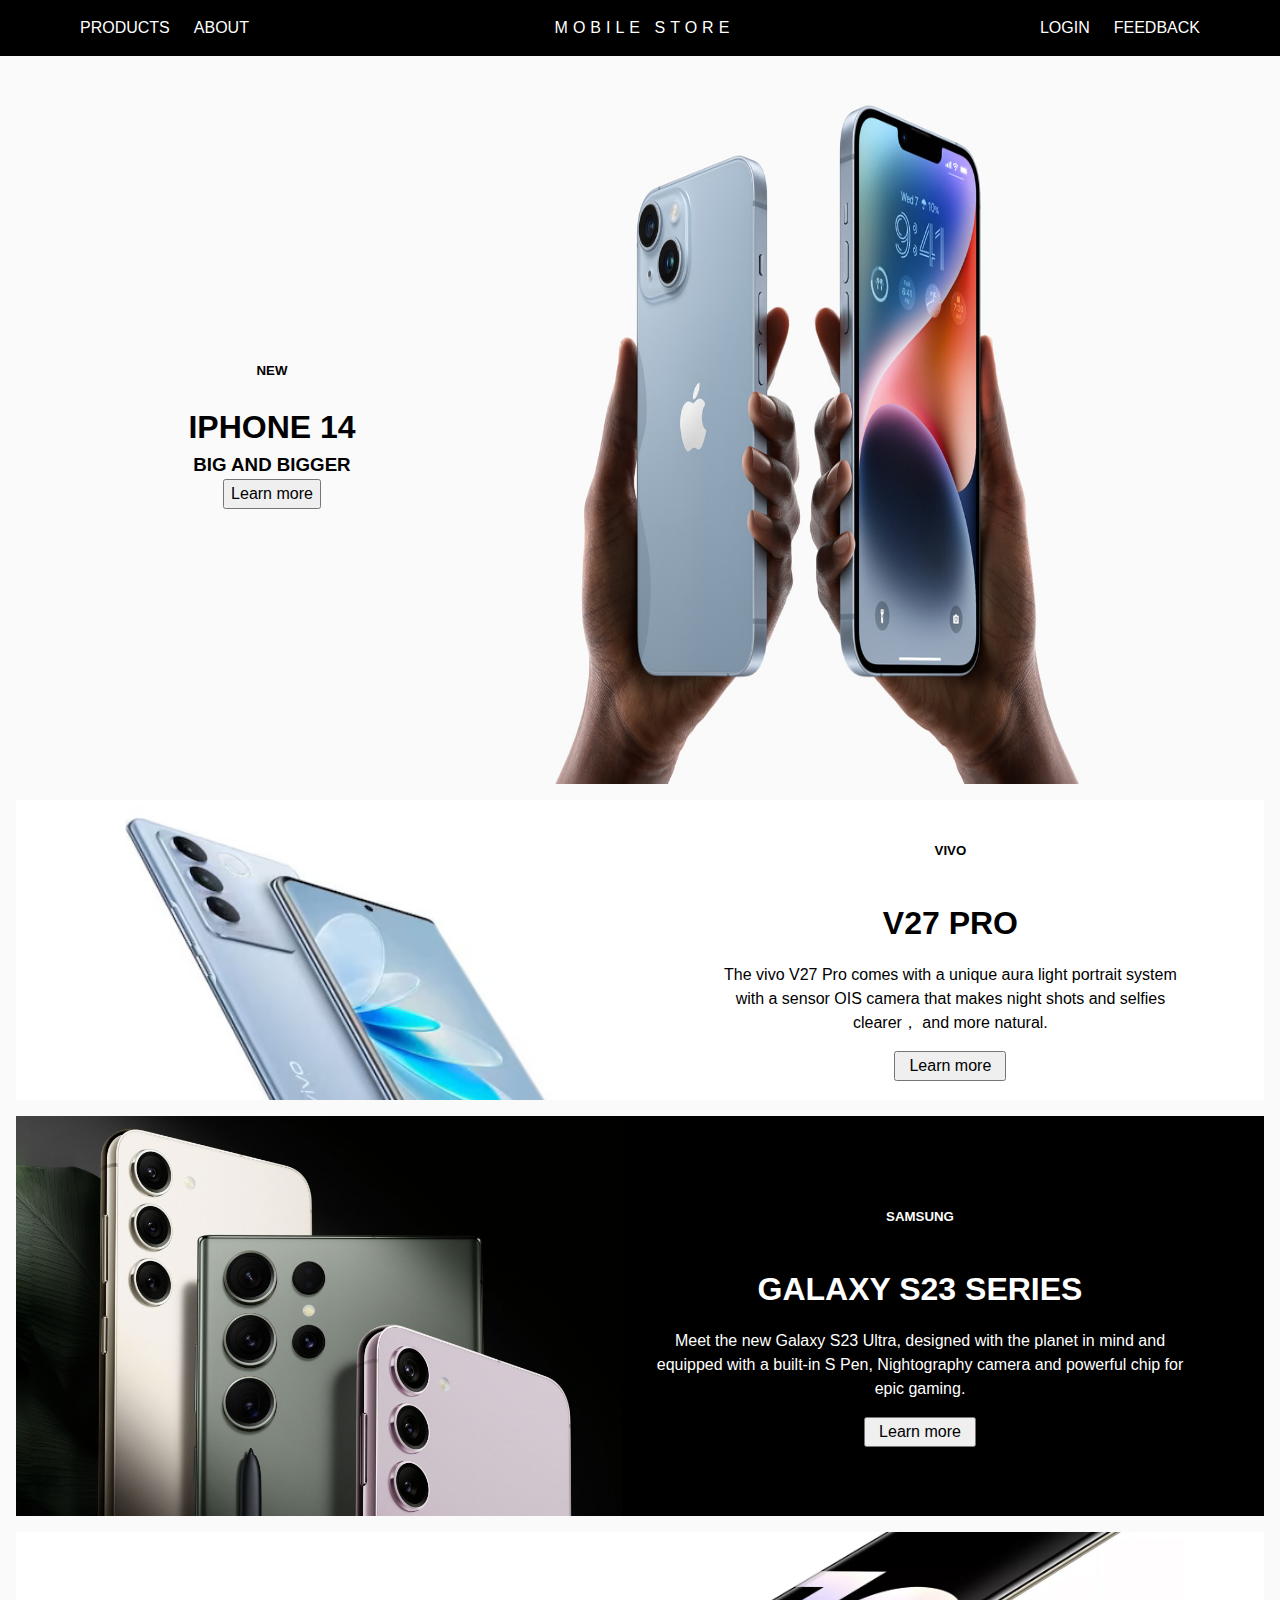
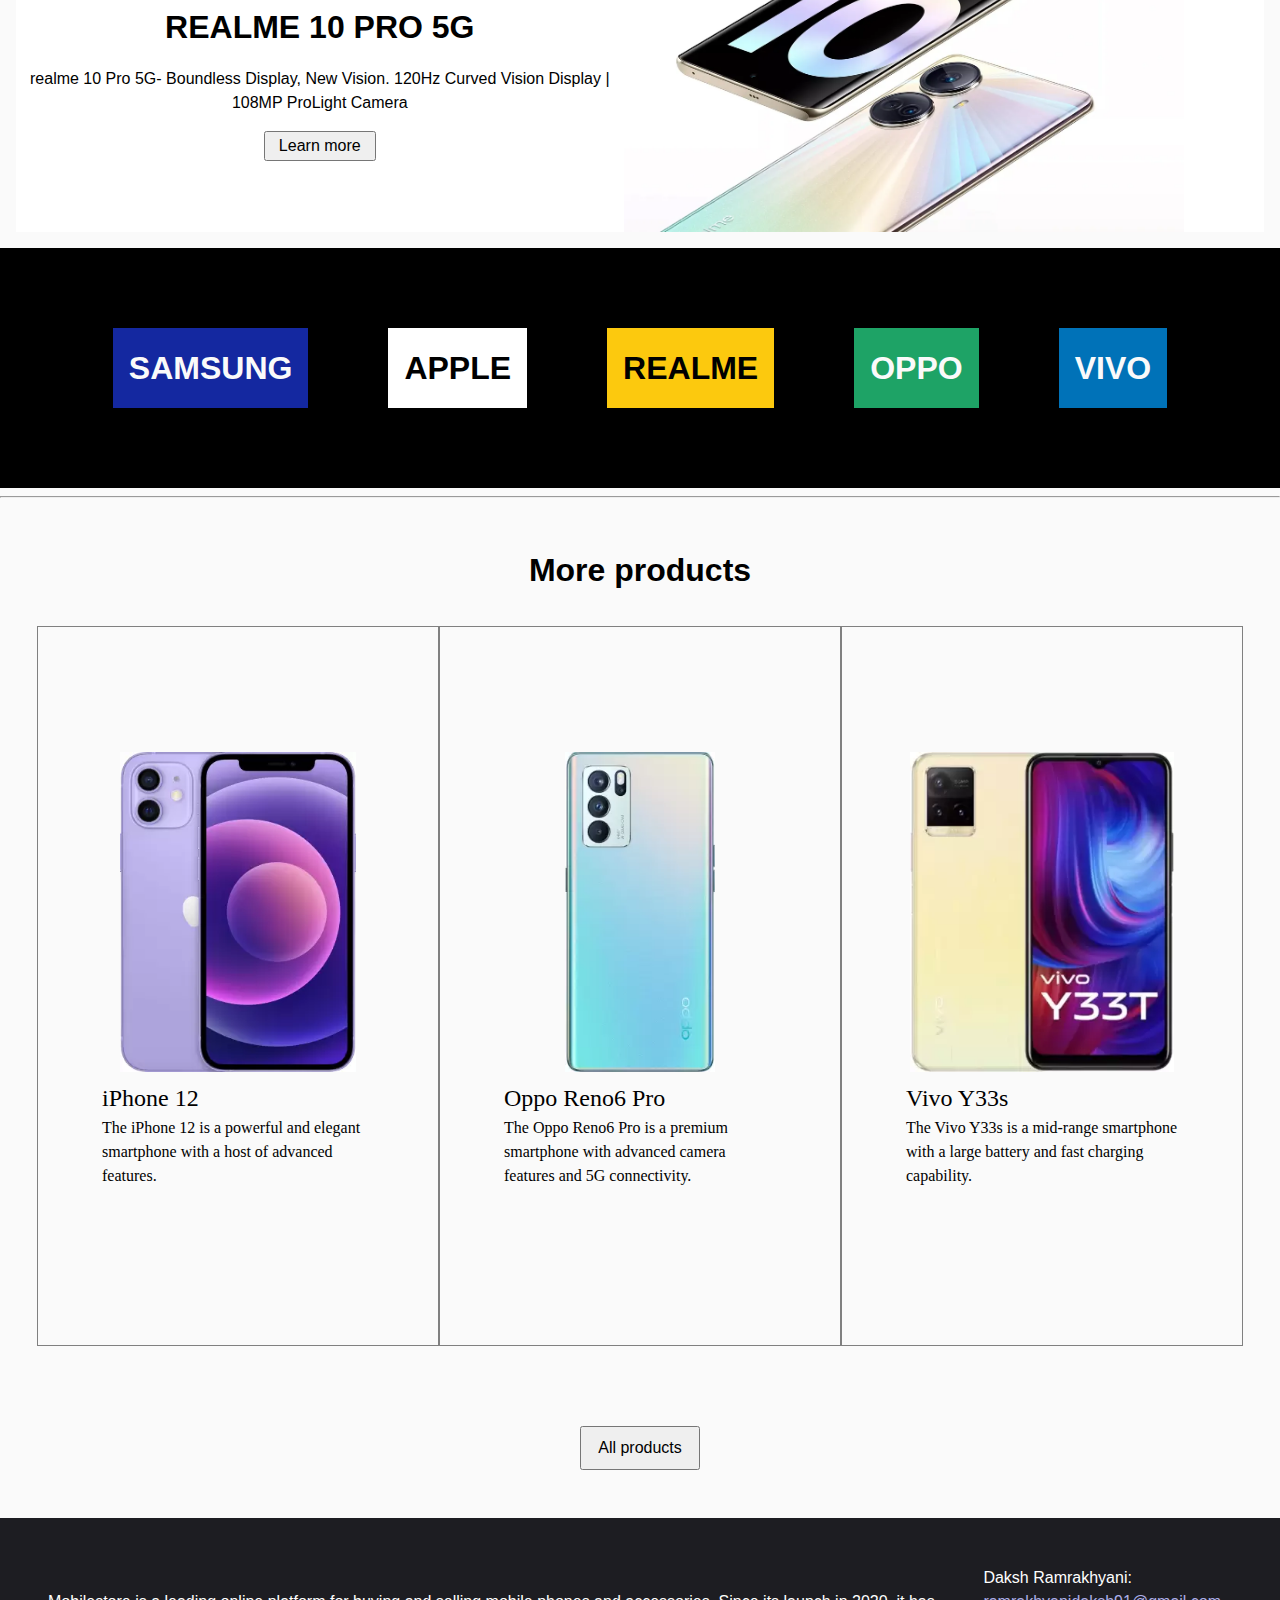
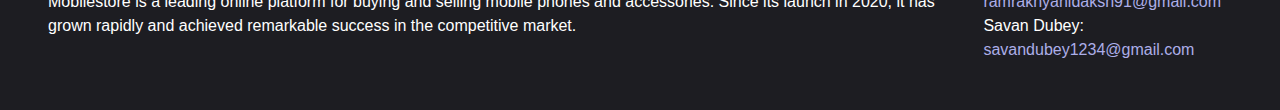
<file: public/index.html>
<!DOCTYPE html>
<html lang="en">
  <head>
    <meta charset="UTF-8" />
    <meta http-equiv="X-UA-Compatible" content="IE=edge" />
    <meta name="viewport" content="width=device-width, initial-scale=1.0" />
    <link rel="stylesheet" href="./stylesheets/style.css" />
    <link rel="stylesheet" href="./stylesheets/products.css" />

    <title>MOBILE STORE</title>
  </head>
  <body style="background-color: #fafafa">
    <!-- -------------------- -->
    <!------- NAVBAAR ---------->
    <!-- -------------------- -->
    <div class="nav1">
      <div class="navLeft">
        <a href="../public/products.html?id=brand">PRODUCTS</a>
        <a href="../public/about.html">ABOUT</a>
      </div>
      <a href="index.html" class="navTitle">MOBILE STORE</a>

      <div class="navLeft">
        <a href="../public/login.html">LOGIN</a>
        <a href="../public/feedback.html  ">FEEDBACK</a>
      </div>
    </div>
    <!-- -------------------- -->
    <!-------  latest   -------->
    <!-- -------------------- -->

    <div class="iphone14">
      <div align=" center" class="iphone14Text">
        <h5>NEW</h5>
        <h1>IPHONE 14</h1>
        <h3>BIG AND BIGGER</h3>
        <button id="iphone14Btn">Learn more</button>
      </div>
      <img
        src="..\assets\iphone14.jpg"
        alt="iphone 14"
        width="60%"
        height="300px"
      />
    </div>

    <div class="banners" style="background-color: #ffffff; color: black">
      <img
        src="../assets/viviv27.jpg"
        alt="vivo27"
        width="60%"
        height="300px"
      />
      <div align=" center" class="posterHead">
        <h5>VIVO</h5>
        <h1>V27 PRO</h1>
        <p>
          The vivo V27 Pro comes with a unique aura light portrait system with a
          sensor OIS camera that makes night shots and selfies clearer， and
          more natural.
        </p>
        <button id="v27pro">Learn more</button>
      </div>
    </div>

    <div class="banners">
      <img
        src="..\assets\galaxys23.jpg"
        alt="iphone 14"
        width="60%"
        height="400px"
      />
      <div align=" center" class="posterHead">
        <h5>SAMSUNG</h5>
        <h1>GALAXY S23 SERIES</h1>
        <p>
          Meet the new Galaxy S23 Ultra, designed with the planet in mind and
          equipped with a built-in S Pen, Nightography camera and powerful chip
          for epic gaming.
        </p>
        <button id="galaxys23">Learn more</button>
      </div>
    </div>

    <div class="banners" style="background-color: #ffffff; color: black">
      <div align=" center" class="posterHead">
        <h1>REALME 10 PRO 5G</h1>
        <p>
          realme 10 Pro 5G- Boundless Display, New Vision. 120Hz Curved Vision
          Display | 108MP ProLight Camera
        </p>
        <button id="realmepro5g">Learn more</button>
      </div>
      <img
        src="../assets/Realme-10-Pro.webp"
        alt="Realme 10 pro"
        ;
        width="60%"
        height="300px"
      />
    </div>

    <!-- -------------------- -->
    <!-- ALL BRANDS AVAILABLE -->
    <!-- -------------------- -->

    <div class="brands">
      <div class="samsung">
        <a href="./products.html?id=Samsung" class="brandTitle"
          ><h1>SAMSUNG</h1></a
        >
      </div>
      <div class="apple">
        <a href="./products.html?id=Apple" class="brandTitle2"
          ><h1>APPLE</h1></a
        >
      </div>
      <div class="realme">
        <a href="./products.html?id=Realme" class="brandTitle2"
          ><h1>REALME</h1></a
        >
      </div>
      <div class="oppo">
        <a href="./products.html?id=Oppo" class="brandTitle"><h1>OPPO</h1></a>
      </div>
      <div class="vivo">
        <a href="./products.html?id=Vivo" class="brandTitle"><h1>VIVO</h1></a>
      </div>
    </div>

    <!-- -------------------- -->
    <!--- DISCOVER PRODUCTS  --->
    <!-- -------------------- -->
    <hr />
    <div class="discoverWrapper">
      <h1>More products</h1>
      <div
        class="discover , cardConatiner"
        id="discover"
        style="background-color: #fafafa; height: 80vh"
      ></div>
      <button>
        <a href="../public/products.html?id=brand">All products</a>
      </button>
    </div>
    <!-- -------------------- -->
    <!-- FOOTER  -->
    <!-- -------------------- -->

    <div class="footer">
      <div class="footerAbout">
        Mobilestore is a leading online platform for buying and selling mobile
        phones and accessories. Since its launch in 2020, it has grown rapidly
        and achieved remarkable success in the competitive market.
      </div>
      <div class="contactus">
        <p>
          Daksh Ramrakhyani:
          <a href="mailto:ramrakhyanidaksh91@gmail.com"
            >ramrakhyanidaksh91@gmail.com</a
          ><br />
          Savan Dubey:
          <a href="mailto:savandubey1234@gmail.com">savandubey1234@gmail.com</a>
        </p>
      </div>
    </div>

    <script type="module" src="app.js"></script>
  </body>
</html>
</file>
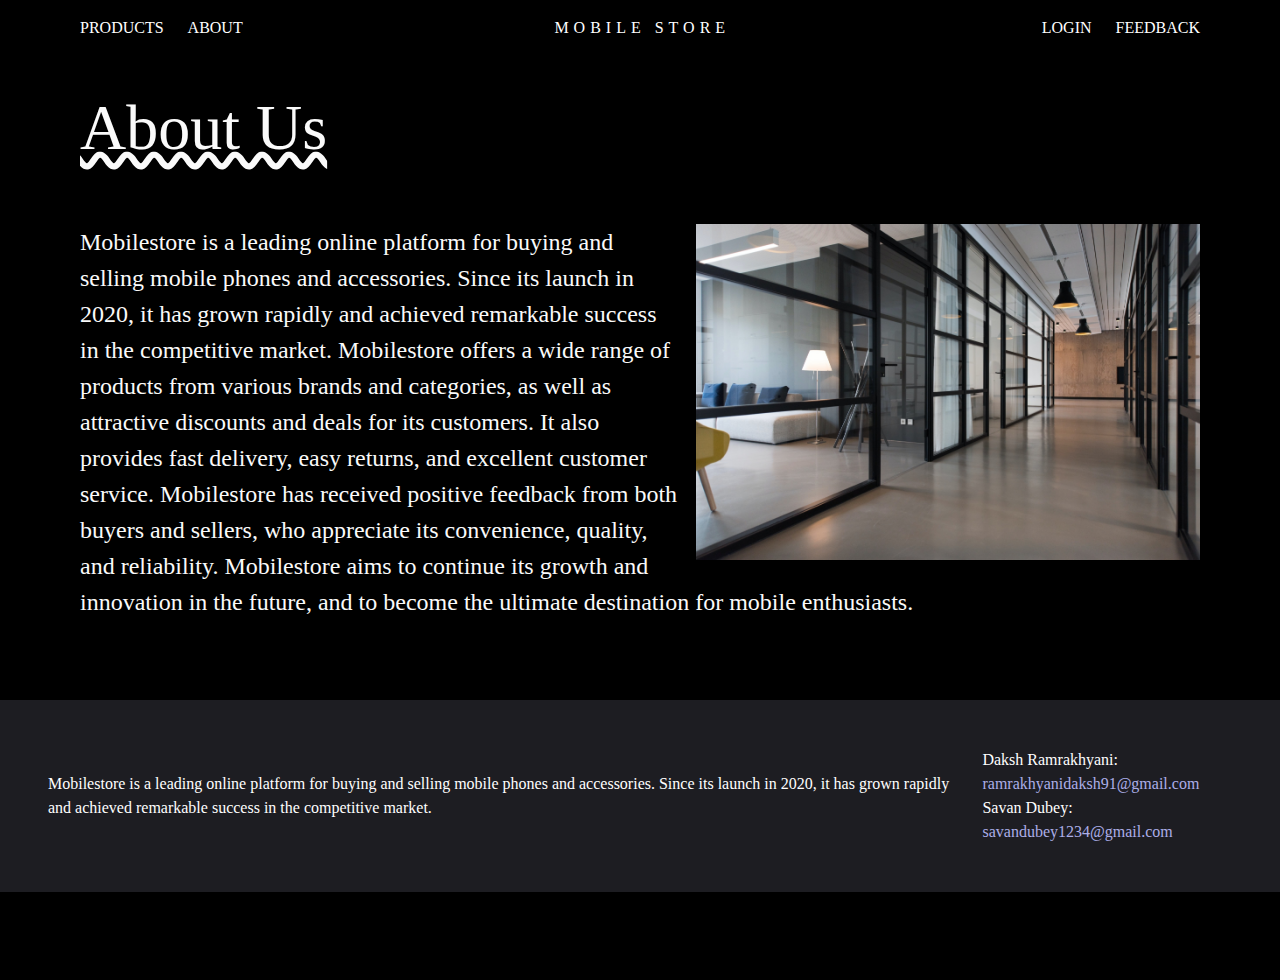
<file: public/about.html>
<!DOCTYPE html>
<html lang="en">
  <head>
    <meta charset="UTF-8" />
    <meta http-equiv="X-UA-Compatible" content="IE=edge" />
    <meta name="viewport" content="width=device-width, initial-scale=1.0" />
    <title>ABOUT</title>
    <link rel="stylesheet" href="../public/stylesheets/style.css" />
  </head>
  <body class="body">
    <div class="nav1">
      <div class="navLeft">
        <a href="../public/products.html?id=brand">PRODUCTS</a>
        <a href="../public/about.html">ABOUT</a>
      </div>
      <a href="index.html" class="navTitle">MOBILE STORE</a>

      <div class="navLeft">
        <a href="../public/login.html">LOGIN</a>
        <a href="../public/feedback.html  ">FEEDBACK</a>
      </div>
    </div>

    <div class="about">
      <div class="aboutHead">About Us</div>
      <img src="../assets/office.jpg" />
      <p>
        Mobilestore is a leading online platform for buying and selling mobile
        phones and accessories. Since its launch in 2020, it has grown rapidly
        and achieved remarkable success in the competitive market. Mobilestore
        offers a wide range of products from various brands and categories, as
        well as attractive discounts and deals for its customers. It also
        provides fast delivery, easy returns, and excellent customer service.
        Mobilestore has received positive feedback from both buyers and sellers,
        who appreciate its convenience, quality, and reliability. Mobilestore
        aims to continue its growth and innovation in the future, and to become
        the ultimate destination for mobile enthusiasts.
      </p>
    </div>

    <div class="footer">
      <div class="footerAbout">
        Mobilestore is a leading online platform for buying and selling mobile
        phones and accessories. Since its launch in 2020, it has grown rapidly
        and achieved remarkable success in the competitive market.
      </div>
      <div class="contactus">
        <p>
          Daksh Ramrakhyani:
          <a href="mailto:ramrakhyanidaksh91@gmail.com"
            >ramrakhyanidaksh91@gmail.com</a><br>
          Savan Dubey:
          <a href="mailto:savandubey1234@gmail.com"
            >savandubey1234@gmail.com</a>
      </div>
    </div>
  </body>
</html>
</file>
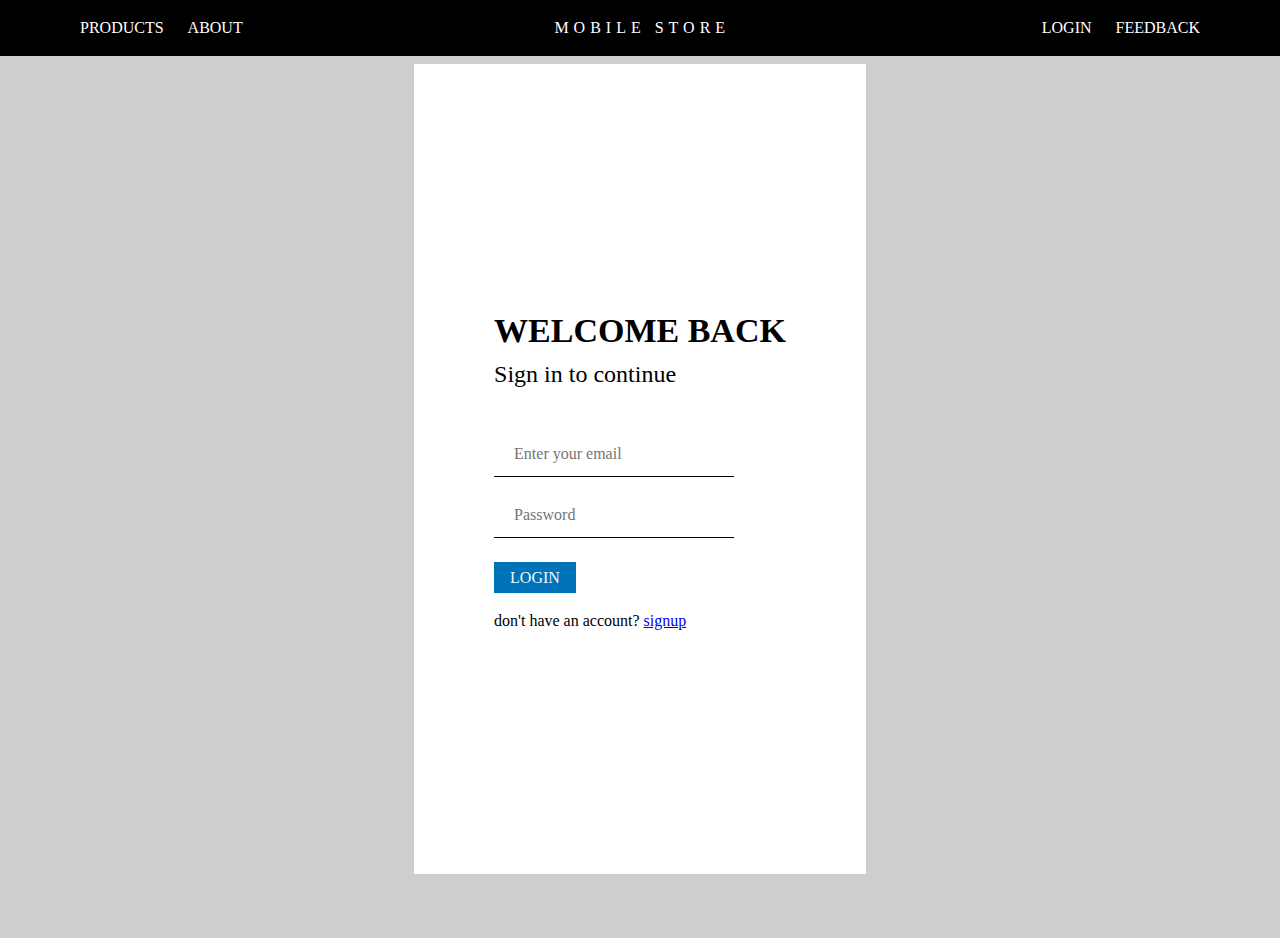
<file: public/login.html>
<!DOCTYPE html>
<html lang="en">
<head>
    <meta charset="UTF-8">
    <meta http-equiv="X-UA-Compatible" content="IE=edge">
    <meta name="viewport" content="width=device-width, initial-scale=1.0">
    <title>LOGIN</title>
    <link rel="stylesheet" href="../public/stylesheets/login.css">
    <link rel="stylesheet" href="./stylesheets/style.css">
</head>
<body>
    <div class="nav1">
        <div class="navLeft">
          <a href="../public/products.html?id=brand">PRODUCTS</a>
          <a href="../public/about.html">ABOUT</a>
        </div>
        <a href="index.html" class="navTitle">MOBILE STORE</a>
  
        <div class="navLeft">
          <a href="../public/login.html">LOGIN</a>
          <a href="../public/feedback.html  ">FEEDBACK</a>
        </div>
      </div>
    <div class="login">
        <h1>WELCOME BACK</h1>
        <h2>Sign in to continue</h2>
        <form method="get" action="./login.php">
            <input type="email" name="email" placeholder="Enter your email"  required><br>
            <input type="password" name="pass" placeholder="Password"  required><br>
            <input type="submit" value="LOGIN" class="loginBtn">
        </form>
        <p>don't have an account? <a href="../public/signup.html">signup</a></p>
    </div>

</body>
</html>
</file>
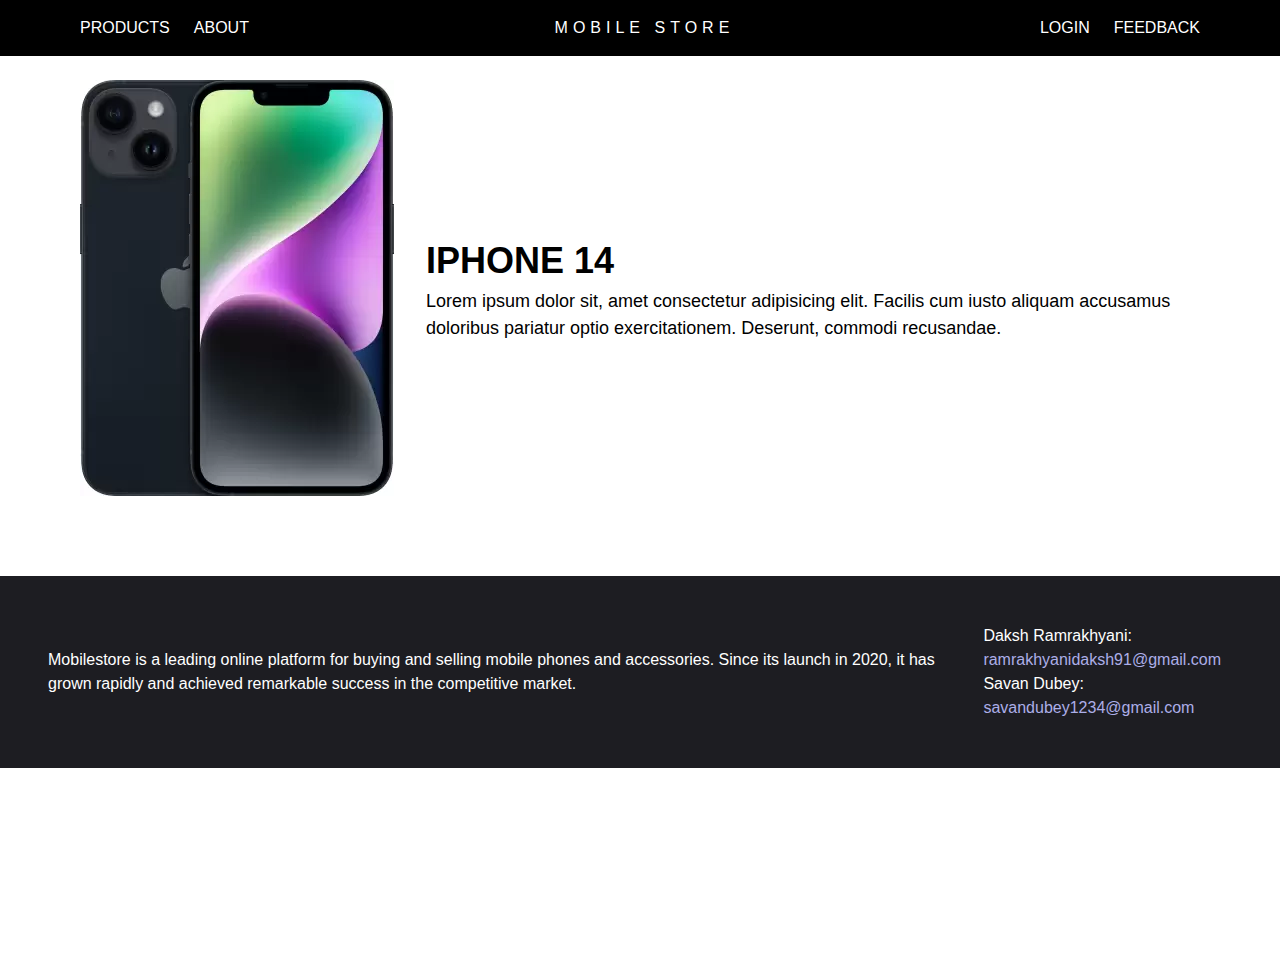
<file: public/product.html>
<!DOCTYPE html>
<html lang="en">
<head>
    <meta charset="UTF-8">
    <meta http-equiv="X-UA-Compatible" content="IE=edge">
    <meta name="viewport" content="width=device-width, initial-scale=1.0">
    <title>MOBILE STORE</title>
    <link rel="stylesheet" href="../public/stylesheets/product.css">
    <link rel="stylesheet" href="./stylesheets/style.css">
    
</head>
<body>
    <!-- -------------------- -->
    <!------- NAVBAAR ---------->
    <!-- -------------------- -->
    <div class="nav1">
      <div class="navLeft">
        <a href="../public/products.html?id=brand">PRODUCTS</a>
        <a href="../public/about.html">ABOUT</a>
      </div>
      <a href="index.html" class="navTitle">MOBILE STORE</a>

      <div class="navLeft">
        <a href="../public/login.html">LOGIN</a>
        <a href="../public/feedback.html  ">FEEDBACK</a>
      </div>
    </div>

    <!-- -------------------- -->
    <!----- PRODUCT PAGE ------->
    <!-- -------------------- -->
    <div class="productWrapper" id="productWrapper">
      <img src="../assets/iphone14_.jpg" alt=""id="img">
      <div class="left" id="left">
        <h1 id="name">IPHONE 14</h1>
        <p id="description">Lorem ipsum dolor sit, amet consectetur adipisicing elit. Facilis cum iusto aliquam accusamus doloribus pariatur optio exercitationem. Deserunt, commodi recusandae.</p>
       
      </div>
    </div>

     <!-- -------------------- -->
    <!-- FOOTER  -->
    <!-- -------------------- -->
    <div class="footer">
      <div class="footerAbout">
        Mobilestore is a leading online platform for buying and selling mobile
        phones and accessories. Since its launch in 2020, it has grown rapidly
        and achieved remarkable success in the competitive market.
      </div>
      <div class="contactus">
        <p>
          Daksh Ramrakhyani:
          <a href="mailto:ramrakhyanidaksh91@gmail.com"
            >ramrakhyanidaksh91@gmail.com</a><br>
          Savan Dubey:
          <a href="mailto:savandubey1234@gmail.com"
            >savandubey1234@gmail.com</a>
      </div>
    </div>
    <script type="module" src="product.js"></script>
</body>
</html>
</file>
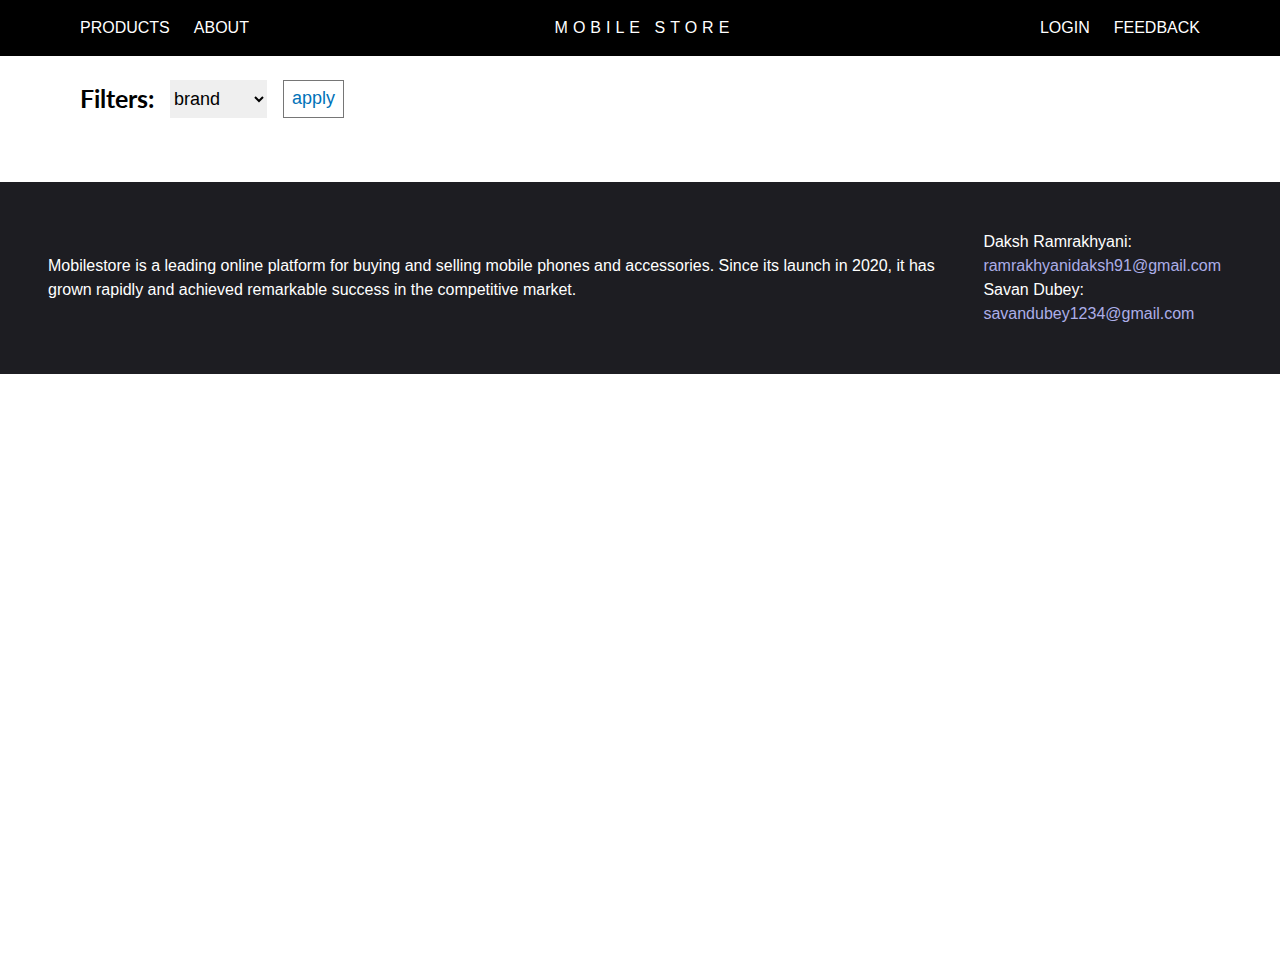
<file: public/products.html>
<!DOCTYPE html>
<html lang="en">
  <head>
    <meta charset="UTF-8" />
    <meta http-equiv="X-UA-Compatible" content="IE=edge" />
    <meta name="viewport" content="width=device-width, initial-scale=1.0" />
    <link rel="stylesheet" href="../public/stylesheets/style.css" />
    <link rel="stylesheet" href="../public/stylesheets/products.css" />
    <title>PRODUCTS</title>
    <link rel="preconnect" href="https://fonts.googleapis.com" />
    <link rel="preconnect" href="https://fonts.gstatic.com" crossorigin />
    <link
      href="https://fonts.googleapis.com/css2?family=Lato:ital,wght@0,300;0,400;1,300&display=swap"
      rel="stylesheet"
    />
  </head>
  <body style="background-color: white; color: black">
    <!-- -------------------- -->
    <!------- NAVBAAR ---------->
    <!-- -------------------- -->
    <div class="nav1">
      <div class="navLeft">
        <a href="../public/products.html?id=brand">PRODUCTS</a>
        <a href="../public/about.html">ABOUT</a>
      </div>
      <a href="index.html" class="navTitle">MOBILE STORE</a>

      <div class="navLeft">
        <a href="../public/login.html">LOGIN</a>
        <a href="../public/feedback.html  ">FEEDBACK</a>
      </div>
      </div>
    </div>

    <!-- -------------------- -->
    <!----- PRODUCTS LIST ------>
    <!-- -------------------- -->
    <div class="filterContainer">
      <!-- <label for="">Search by Brand</label> -->
      <div class="filters" id="filters">
        <h1>Filters:</h1>
        <select id="brands">
          <option>brand</option>
          <option>Oppo</option>
          <option>Realme</option>
          <option>Apple</option>
          <option>Samsung</option>
          <option>Vivo</option>
        </select>

        <input type="button" value="apply" id="apply" />
      </div>
    </div>

    <div class="productspage cardConatiner">
      <!-- <div class="filter">hhh</div> -->
    </div>

    <!-- -------------------- -->
    <!-- FOOTER  -->
    <!-- -------------------- -->
    <div class="footer">
      <div class="footerAbout">
        Mobilestore is a leading online platform for buying and selling mobile
        phones and accessories. Since its launch in 2020, it has grown rapidly
        and achieved remarkable success in the competitive market.
      </div>
      <div class="contactus">
        <p>
          Daksh Ramrakhyani:
          <a href="mailto:ramrakhyanidaksh91@gmail.com"
            >ramrakhyanidaksh91@gmail.com</a><br>
          Savan Dubey:
          <a href="mailto:savandubey1234@gmail.com"
            >savandubey1234@gmail.com</a>
      </div>
    </div>


    <script type="module" src="products.js"></script>
  </body>
</html>
</file>
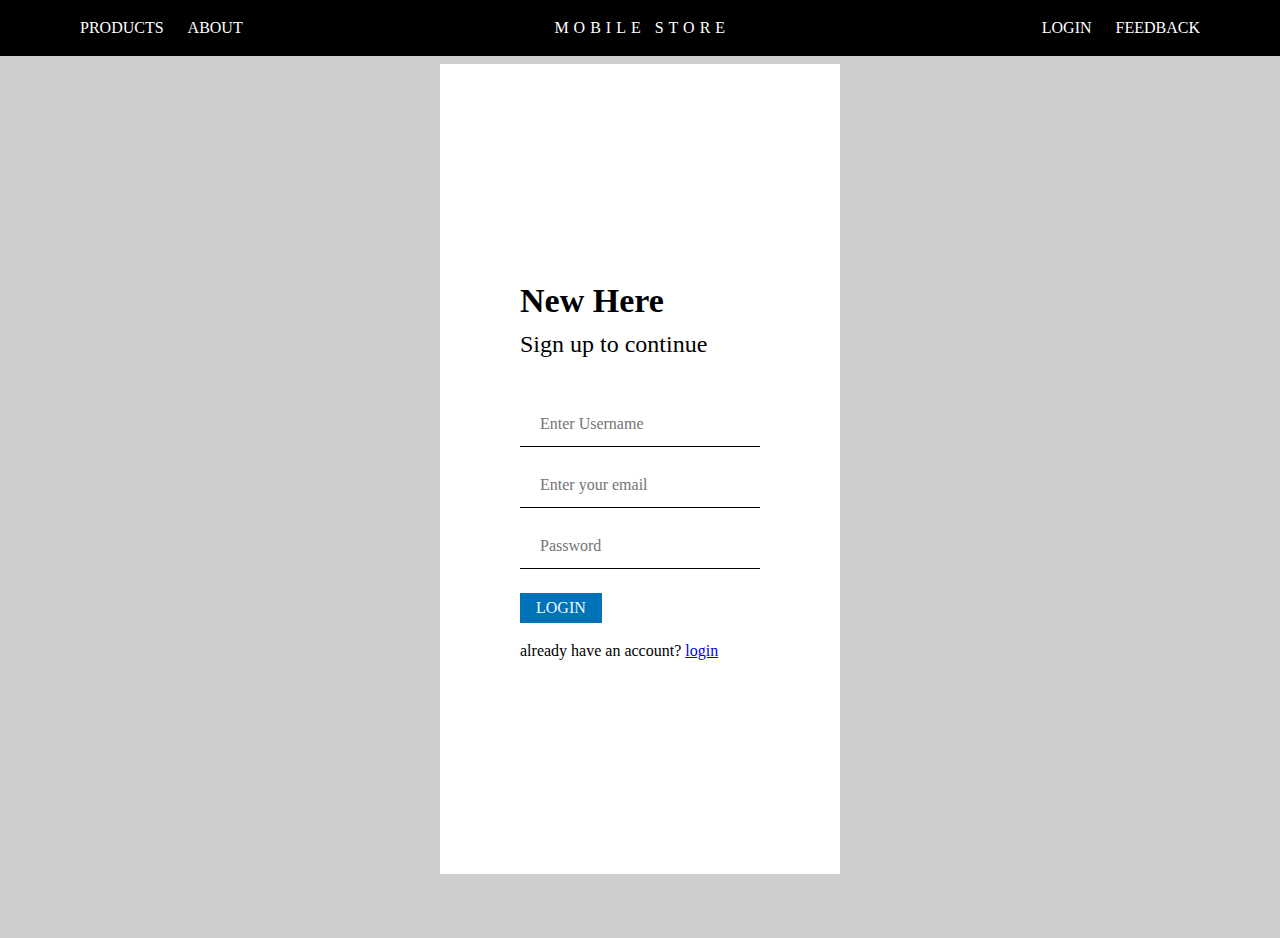
<file: public/signup.html>
<!DOCTYPE html>
<html lang="en">
<head>
    <meta charset="UTF-8">
    <meta http-equiv="X-UA-Compatible" content="IE=edge">
    <meta name="viewport" content="width=device-width, initial-scale=1.0">
    <title>SIGNUP</title>
    <link rel="stylesheet" href="../public/stylesheets/login.css">
    <link rel="stylesheet" href="./stylesheets/style.css">
</head>
<body>
    <div class="nav1">
        <div class="navLeft">
          <a href="../public/products.html?id=brand">PRODUCTS</a>
          <a href="../public/about.html">ABOUT</a>
        </div>
        <a href="index.html" class="navTitle">MOBILE STORE</a>
  
        <div class="navLeft">
          <a href="../public/login.html">LOGIN</a>
          <a href="../public/feedback.html  ">FEEDBACK</a>
        </div>
      </div>
    <div class="login">
        <h1>New Here</h1>
        <h2>Sign up to continue</h2>
        <form method="get" action="./signup.php">
            <input type="text" name="name" placeholder="Enter Username" required><br>
            <input type="email" name="email" placeholder="Enter your email" required><br>
            <input type="password" name="pass" placeholder="Password" required><br>
            <input type="submit" value="LOGIN" class="loginBtn">
        </form>
        <p>already have an account? <a href="../public/login.html">login</a></p>
    </div>

</body>
</html>
</file>
<file: public/stylesheets/style.css>
/* Box sizing rules */
*,
*::before,
*::after {
  box-sizing: border-box;
}

/* Remove default margin */
body,
h1,
h2,
h3,
h4,
p,
figure,
blockquote,
dl,
dd {
  margin: 0;
}

/* Remove list styles on ul, ol elements with a list role, which suggests default styling will be removed */
ul[role='list'],
ol[role='list'] {
  list-style: none;
}

/* Set core root defaults */
html:focus-within {
  scroll-behavior: smooth;
}

/* Set core body defaults */
body {
  min-height: 100vh;
  text-rendering: optimizeSpeed;
  line-height: 1.5;
}

/* A elements that don't have a class get default styles */
a:not([class]) {
  text-decoration-skip-ink: auto;
}

/* Make images easier to work with */
img,
picture {
  max-width: 100%;
  display: block;
}

/* Inherit fonts for inputs and buttons */
input,
button,
textarea,
select {
  font: inherit;
}

/* Remove all animations, transitions and smooth scroll for people that prefer not to see them */
@media (prefers-reduced-motion: reduce) {
  html:focus-within {
   scroll-behavior: auto;
  }
  
  *,
  *::before,
  *::after {
    animation-duration: 0.01ms !important;
    animation-iteration-count: 1 !important;
    transition-duration: 0.01ms !important;
    scroll-behavior: auto !important;
  }
}

.nav1{
    display: flex;
    align-items: center;
    justify-content: space-between;
    background-color: rgb(0, 0, 0);
    border: none;
    padding: 1rem 5rem;
    margin: 0;
    position: fixed;
    right: 0;
    left: 0;
    top: 0;
    z-index: 500;

}
.nav1 >* , .nav1>*>*{
    color: white;
    text-decoration: none;
}
.nav1 > a:hover{
    color: rgb(214, 224, 236);
    text-decoration: none;
}
.navLeft > a:hover{
    color: rgb(214, 224, 236);
    text-decoration: none;
}
.navTitle{
    letter-spacing: 5px;
}
.navLeft{
    display: flex;
    align-items: center;
    gap: 1.5rem;
}

.brands{
    background-color: black;
    display: flex;
    align-items: center;
    gap: 5rem;
    justify-content: center;
    padding: 5rem 0;
}
.brands > *{
    padding: 1rem;
    display: flex;
    align-items: center;
    gap:  1rem;
}
.brands >*:hover{
    padding: 1.02rem;
    color: black;
}
.samsung{
    background-color: #1428a0;

}
.apple{
    background-color: white;
    color: black;
}
.realme{
    background-color: #fcc90e;
    color: black;
}
.oppo{
    background-color: rgb(30, 163, 102);
    color: white;
}
.vivo{
    background-color: #0072B8;
    color: white;
}
.brandTitle{
    text-decoration: none;
    color: #fafafa;
}
.brandTitle2{
    text-decoration: none;
    color: black;
}

.iphone14{
    margin: 3rem  5rem 0rem 5rem;

    background-color: #fafafa;
    color: black;
    padding: 1rem 0 0 0;
    display: flex;
    justify-content: center;
    width: 100vw;
    
}
.iphone14Text{
    display: flex;
    align-items:center ;
    justify-content: center;
    flex-direction: column;

}
.iphone14 img {
    height: 80vh;
    width: 70vw;
}

.banners{
    margin: 1rem;
    display: flex;
    align-items: center;
    justify-content: center;
    padding: 0rem 5rem  0rem 0;
    background-color: black;
    color: white;
}
.posterHead{
    display: flex;
    flex-direction: column;
    gap: 1rem;
    align-items: center;
}
.posterHead button {
    width: 7rem;
}
/* ---------- */
/*   footer   */
/* ---------- */
.footer{
    background-color: rgb(29, 29, 34);
    color: white;
    padding: 2rem;
    display: flex;
    align-items: center;
    justify-content: space-between;
}
.footerAbout,.contactus{
    padding: 1rem;
}
.contactus a {
    text-decoration: none;
    color: #acaee8;
}

.discoverWrapper{
    padding: 1rem 0;
    display: flex;
    flex-direction: column;
    align-items: center;
    justify-content: center;
    margin: 2rem;
}
.discoverWrapper>button>a {
    text-decoration: none;
    color: black;
}
.discoverWrapper>button {
    margin-top: 3rem;
    padding: 0.5rem 1rem ;
}

/* ------------ */
/*- ABOUT PAGE -*/
/* ------------ */

.body{
    background-color: black;
    color: #fafafa;
}
.aboutHead{
    font-size: 64px;
    margin: 3rem 0;
    text-decoration: underline;
    text-decoration-style:wavy;
}
.about{
    margin: 5rem;
}
.about p {
    font-size: 24px;
    padding-right: 1rem;
}
.about img {
    margin-left: 1rem;
    float:right;
    width: 45%;
}
</file>
<file: public/stylesheets/products.css>
body{
  font-family: Verdana, Geneva, Tahoma, sans-serif;
}

.filters {
  background-color: rgb(255, 255, 255);
  margin: 5rem 5rem 0 5rem;
  display: flex;
  gap: 1rem;
}
#brands {
  border: none;
  outline: none;
  font-size: 18px;
}

.filters h1 {
  font-family: "Lato", sans-serif;
  font-size: 25px;
}
#apply {
  color: #0072B8;
  border: 0.1px solid rgb(118, 118, 118);
  background-color: #ffffff;
  font-size: 18px;
  padding: 0 0.5rem;
}
.cardwrapper{
  display: flex;
  flex-direction: column;
  align-items: center;
  justify-content: center;
  padding: 0.5rem;
  padding-bottom: 2rem;
border: 1px solid gray;
}
.cardwrapper button {
  width: 15rem;
  padding: 0.5rem 1rem ;
  background-color: #0072B8;
  color: aliceblue;
  border: none;
}
.cardwrapper button:hover{
  background-color: #226a19;
}
.cardConatiner {
  display: grid;
  grid-template-columns: 1fr 1fr 1fr ;
  margin: 2rem 5rem;
  /* height: 100vh; */
  font-family: 'Times New Roman', Times, serif;
}

.card {
  padding: 1rem;
  border: none;
  display: flex;
  flex-direction: column;
  align-items: center;
  justify-content: center;
  height: 28rem;
  width: 20rem;
  margin: 2rem ;
}


.cardTitle {
  padding: 0.5rem;
  color: black;
  font-family: 'Times New Roman', Times, serif;
}
.cardTitle h3 {
  font-size: 24px;
  font-weight: 100;
}
.card img {

  width: 30rem;
  height: 20rem;
  object-fit: contain;
}
</file>
<file: public/stylesheets/login.css>
*{
    margin: 0;
    padding: 0;
}


body{
    display: flex;
    align-items: center;
    justify-content: center;
    font-family: Verdana;
    flex-direction: column;
    background-color: rgb(206, 206, 206);
}
.login{

    height: 90vh;
    display: flex;
    flex-direction: column;
    align-items: flex-start;
    justify-content: center;
    background-color: white;
    padding: 5rem;
    margin: 4rem 0;
}
.login h1 {
    font-size: 34px;
    margin: 0;
}
.login h2 {
    font-size: 24px;
    margin: 0;
    margin-bottom: 2rem;
    font-weight: 400;

}
/* form{
    display: flex;
    flex-direction: column;
    align-items: center;
    justify-content: center;
} */
input{
    font-size: 16px;
    margin: 0.5rem 0;
    border: none;
    border-bottom: 1px solid black;
    background-color: inherit;
    padding: 10px 20px;
}
.loginBtn{
    padding: 0.2rem 1rem;
    border: none;
    background-color: #0072B8;
    color: aliceblue;
    margin: 1rem 0;
}
</file>
<file: public/stylesheets/product.css>
body{
  box-sizing: border-box;
  margin: 0;
  padding: 0;
  font-family: Verdana, Geneva, Tahoma, sans-serif;
}

.nav1{
    display: flex;
    align-items: center;
    justify-content: space-between;
    background-color: rgb(0, 0, 0);
    border: none;
    padding: 1rem 5rem;
    margin: 0;
    position: fixed;
    right: 0;
    left: 0;
    top: 0;
    z-index: 500;

}
.nav1 >* , .nav1>*>*{
    color: white;
    text-decoration: none;
}
.nav1 > a:hover{
    color: rgb(214, 224, 236);
    text-decoration: none;
}
.navLeft > a:hover{
    color: rgb(214, 224, 236);
    text-decoration: none;
}
.navTitle{
    letter-spacing: 5px;
}
.navLeft{
    display: flex;
    align-items: center;
    gap: 1.5rem;
}
.navRight{
    display: flex;
    align-items: center;
    justify-content: center;

}

.navRight input {
    border: none;
    outline: none;
    color: black;
    border-top-left-radius: 10px ;
}

.navRight button{
    height: 26px;
    border-top-right-radius: 10px;
    border: none;
    border: 1px solid white;
}
.navRight button:hover{
    border: 1px solid grey;
}
.navRight img {
    height: 22px;
    background-color: white;
    
}

.productWrapper{
  display: flex;
  align-items: center;
  gap: 2rem;
  margin: 5rem;
}
.left{
  font-size: large;
}
</file>
